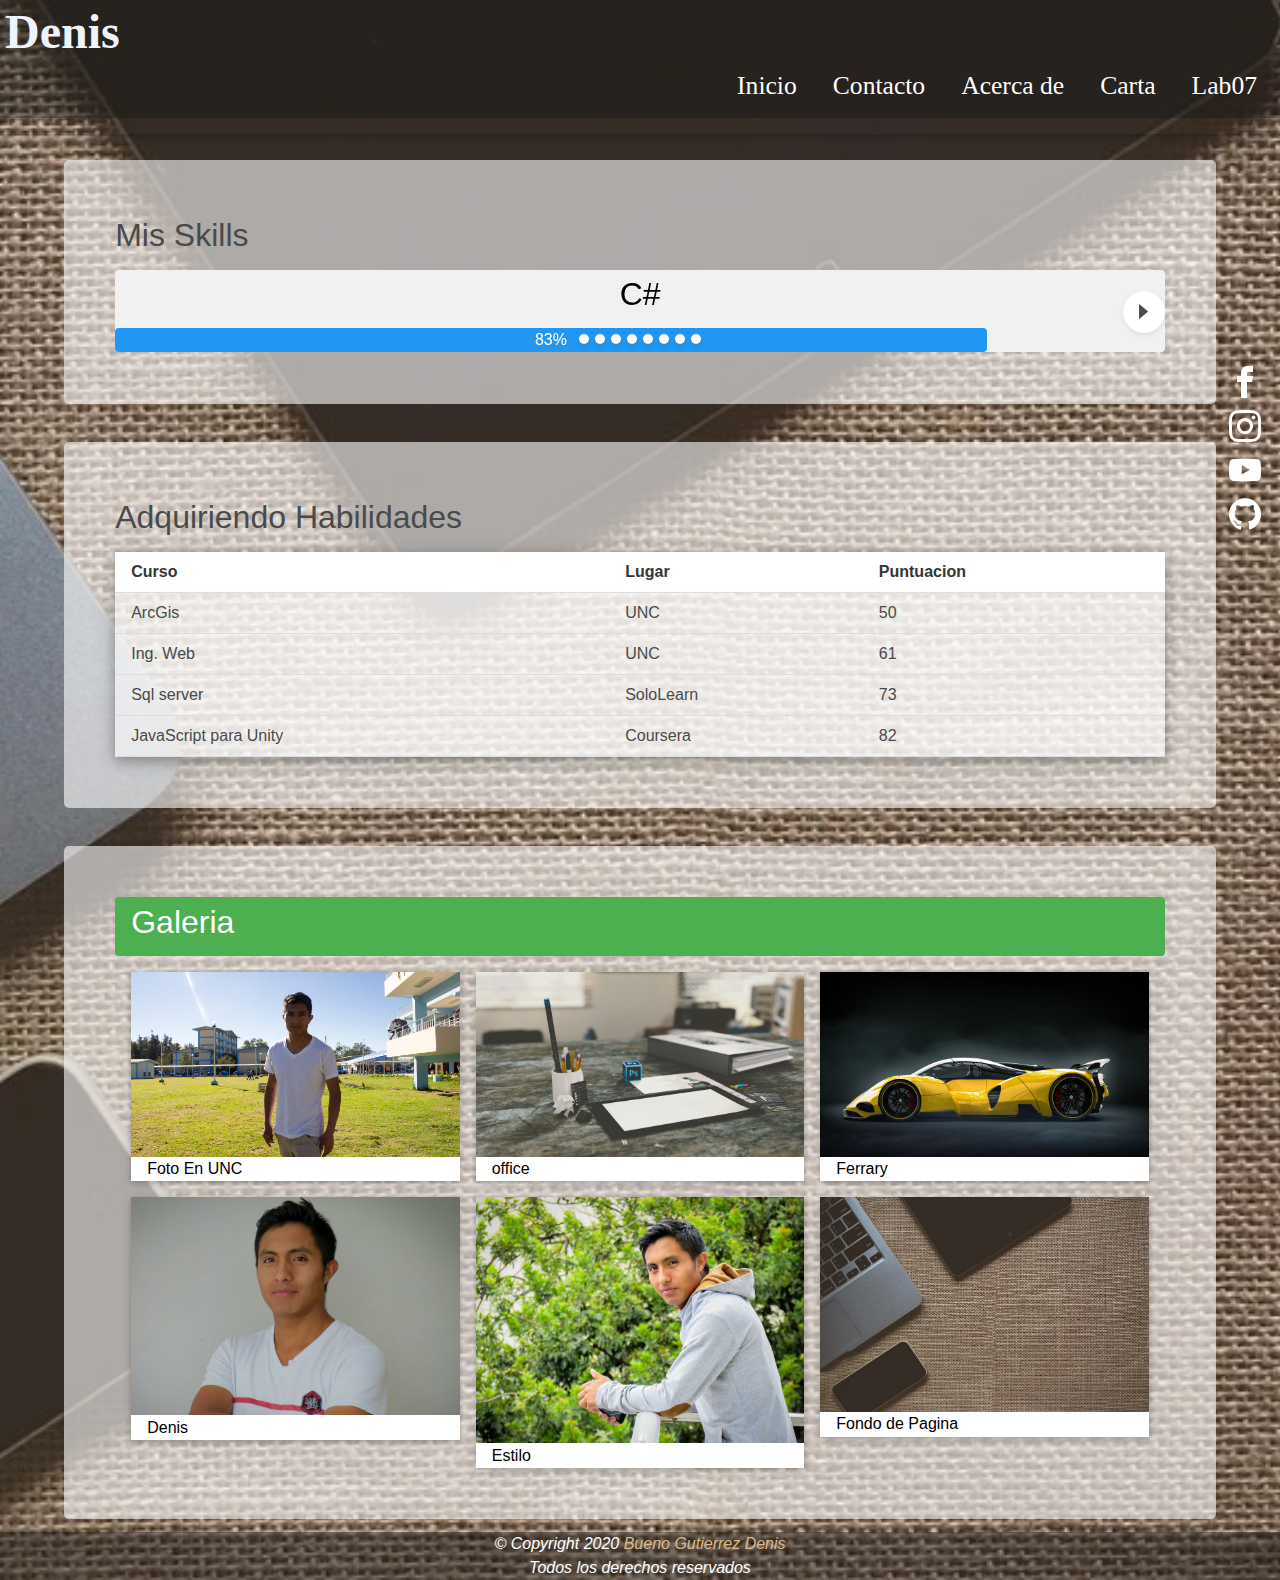
<file: about.html>
<!DOCTYPE html>
<html lang="en">
    <head>
        <meta charset="UTF-8">
        <meta name="viewport" content="width=device-width, initial-scale=1.0">
        <title>about</title>
        <link rel="stylesheet" href="Styles/main.css">
        <link rel="stylesheet" href="Styles/about.css">
        <link rel="stylesheet" href="iconmoon/font.css">
        <link rel="stylesheet" href="Styles/bulma-carousel.min.css">
        <link rel="stylesheet" href="https://www.w3schools.com/w3css/4/w3.css">
        <link rel="stylesheet" href="Styles/bulma.min.css">
    </head>
    <body>
        <div class="hero is-fullheight">
            <div class="w3-card">
                <nav class="nav w3-bar">
                    <span class="title is-1 has-text-link-light">Denis</span>
                    <ul class="nav_ul">
                        <li class="nav_li">
                            <a href="lab07.html" class="w3-bar-item">Lab07</a>
                        </li>
                        <li class="nav_li">
                            <a href="carta05.html" class="w3-bar-item">Carta</a>
                        </li>
                        <li class="nav_li">
                            <a href="about.html" class="w3-bar-item">Acerca de</a>
                        </li>
                        <li class="nav_li">
                            <a href="contact.html" class="w3-bar-item"
                                class="w3-bar-item">Contacto</a>
                        </li>
                        <li class="nav_li">
                            <a href="index.html" class="w3-bar-item">Inicio</a>
                        </li>
                    </ul>
                </nav>
            </div>
            <section>
                <h2>Mis Skills</h2>
                <div id="carousel-demo" class="carousel">
                    <div class="item-1">
                        <div class="w3-light-grey w3-round">
                            <h2>C#</h2>
                            <div class="w3-container w3-round w3-blue
                                w3-animate-zoom" style="width:83%">83%</div>
                        </div>
                    </div>
                    <div class="item-2">
                        <div class="w3-light-grey w3-round">
                            <h2>SQL Server</h2>
                            <div class="w3-container w3-round w3-blue
                                w3-animate-zoom" style="width:91%">91%</div>
                        </div>
                    </div>
                    <div class="item-3">
                        <div class="w3-light-grey w3-round">
                            <h2>JavaScript</h2>
                            <div class="w3-container w3-round w3-blue
                                w3-animate-zoom" style="width:45%">45%</div>
                        </div>
                    </div>
                    <div class="item-4">
                        <div class="w3-light-grey w3-round">
                            <h2>JavaScript</h2>
                            <div class="w3-container w3-round w3-blue
                                w3-animate-zoom" style="width:45%">45%</div>
                        </div>
                    </div>
                    <div class="item-5">
                        <div class="w3-light-grey w3-round">
                            <h2>PHP</h2>
                            <div class="w3-container w3-round w3-blue
                                w3-animate-zoom" style="width:25%">25%</div>
                        </div>
                    </div>
                    <div class="item-6">
                        <div class="w3-light-grey w3-round">
                            <h2>MySQL</h2>
                            <div class="w3-container w3-round w3-blue
                                w3-animate-zoom" style="width:45%">45%</div>
                        </div>
                    </div>
                    <div class="item-7">
                        <div class="w3-light-grey w3-round">
                            <h2>Configuracion Arduino</h2>
                            <div class="w3-container w3-round w3-blue
                                w3-animate-zoom" style="width:75%">75%</div>
                        </div>
                    </div>
                    <div class="item-8">
                        <div class="w3-light-grey w3-round">
                            <h2>Animacion 3D</h2>
                            <div class="w3-container w3-round w3-blue
                                w3-animate-zoom" style="width:68%">68%</div>
                        </div>
                    </div>
                    <!-- End Carousel -->
                </div>
            </section>
            <section>
                <h2>Adquiriendo Habilidades</h2>
                <div class="w3-responsive w3-card-4">
                    <table class="w3-table w3-bordered">
                        <thead>
                            <tr>
                                <th>Curso</th>
                                <th>Lugar</th>
                                <th>Puntuacion</th>
                            </tr>
                        </thead>
                        <tbody>
                            <tr>
                                <td>ArcGis</td>
                                <td>UNC</td>
                                <td>50</td>
                            </tr>
                            <tr>
                                <td>Ing. Web</td>
                                <td>UNC</td>
                                <td>61</td>
                            </tr>
                            <tr>
                                <td>Sql server</td>
                                <td>SoloLearn</td>
                                <td>73</td>
                            </tr>
                            <tr>
                                <td>JavaScript para Unity</td>
                                <td>Coursera</td>
                                <td>82</td>
                            </tr>
                        </tbody>
                    </table>
                </div>
            </section>
            <section>
                <div class="w3-container w3-round w3-green">
                    <h2>Galeria</h2>
                </div>
                <div class="w3-row-padding w3-margin-top">
                    <div class="w3-third">
                        <div class="w3-card">
                            <img src="Images/IMG-20180610-WA0011.jpg">
                            <div class="w3-container w3-white">
                                <h5>Foto En UNC</h5>
                            </div>
                        </div>
                    </div>
                    <div class="w3-third">
                        <div class="w3-card">
                            <img src="Images/office.jpg">
                            <div class="w3-container w3-white">
                                <h5>office</h5>
                            </div>
                        </div>
                    </div>
                    <div class="w3-third">
                        <div class="w3-card">
                            <img src="Images/car4.jpg">
                            <div class="w3-container w3-white">
                                <h5>Ferrary</h5>
                            </div>
                        </div>
                    </div>
                </div>
                <div class="w3-row-padding w3-margin-top">
                    <div class="w3-third">
                        <div class="w3-card">
                            <img src="Images/Denis.jpg">
                            <div class="w3-container w3-white">
                                <h5>Denis</h5>
                            </div>
                        </div>
                    </div>
                    <div class="w3-third">
                        <div class="w3-card">
                            <img src="Images/IMG-20181128-WA0008.jpg">
                            <div class="w3-container w3-white">
                                <h5>Estilo</h5>
                            </div>
                        </div>
                    </div>
                    <div class="w3-third">
                        <div class="w3-card">
                            <img src="Images/sackcloth.webp">
                            <div class="w3-container w3-white">
                                <h5>Fondo de Pagina</h5>
                            </div>
                        </div>
                    </div>
                </div>
            </section>
            <div class="social-bar">
                <div>
                    <ul>
                        <li>
                            <a href="http://www.facebook.com/usuario"
                                class="icon icon-facebook" target="_blank"></a>
                        </li>
                        <li>
                            <a href="http://www.twitter.com/usuario"
                                class="icon icon-instagram" target="_blank"></a>
                        </li>
                        <li>
                            <a href="http://www.youtube.com/usuario"
                                class="icon icon-youtube" target="_blank"></a>
                        </li>
                        <li>
                            <a href="http://www.github.com/usuario"
                                class="icon icon-github" target="_blank"></a>
                        </li>
                    </ul>
                </div>
            </div>
            <footer class="w3-text-white">
                <p>
                    <i>
                        &copy; Copyright <time>2020</time>
                        <a href="index.html">Bueno
                            Gutierrez Denis</a><br>
                        Todos los derechos reservados
                    </i>
                </p>
            </footer>
        </div>
        <script src="scripts/bulma-carousel.min.js"></script>
        <script>
            bulmaCarousel.attach('#carousel-demo', {
                slidesToScroll: 1,
                slidesToShow: 1,
                pagination: true
            });
        </script>
    </body>
</html>
</file>
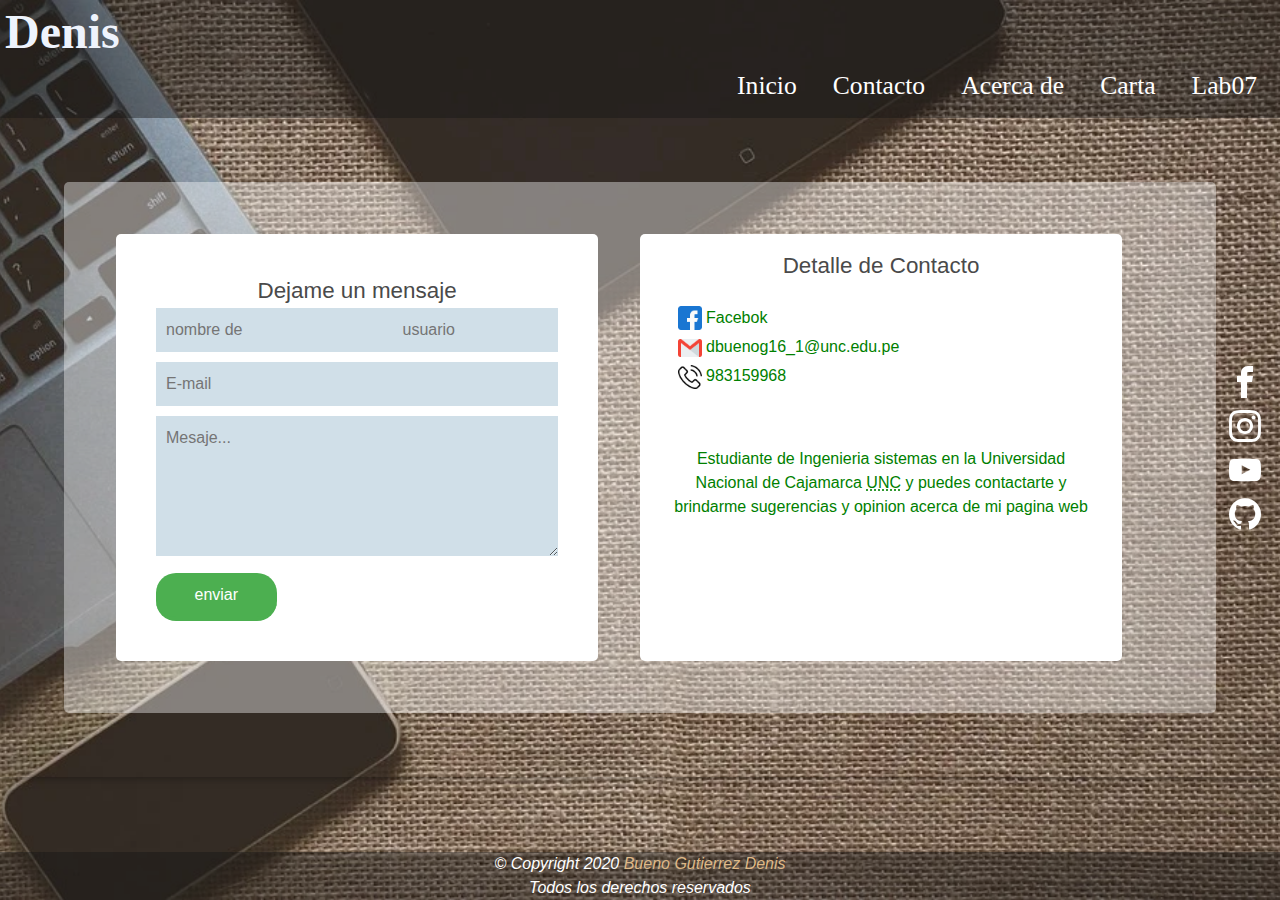
<file: contact.html>
<!DOCTYPE html>
<html lang="en">
    <head>
        <meta charset="UTF-8">
        <meta name="viewport" content="width=device-width, initial-scale=1.0">
        <title>contacto</title>
        <link rel="stylesheet" href="Styles/main.css">
        <link rel="stylesheet" href="Styles/contact.css">
        <link rel="stylesheet" href="iconmoon/font.css">
        <link rel="stylesheet" href="iconmoon/font2.css">
        <link rel="stylesheet" href="Styles/bulma-carousel.min.css">
        <link rel="stylesheet" href="https://www.w3schools.com/w3css/4/w3.css">
        <link rel="stylesheet" href="Styles/bulma.min.css">
    </head>
    <body>
        <div class="hero is-fullheight">
            <div class="w3-card">
                <nav class="nav w3-bar">
                    <span class="title is-1 has-text-link-light">Denis</span>
                    <ul class="nav_ul">
                        <li class="nav_li">
                            <a href="lab07.html" class="w3-bar-item">Lab07</a>
                        </li>
                        <li class="nav_li">
                            <a href="carta05.html" class="w3-bar-item">Carta</a>
                        </li>
                        <li class="nav_li">
                            <a href="about.html" class="w3-bar-item">Acerca de</a>
                        </li>
                        <li class="nav_li">
                            <a href="contact.html" class="w3-bar-item"
                                class="w3-bar-item">Contacto</a>
                        </li>
                        <li class="nav_li">
                            <a href="index.html" class="w3-bar-item">Inicio</a>
                        </li>
                    </ul>
                </nav>
                <section>
                    <div class="columns">
                        <form action="/">
                            <div class="form-inner">
                                <h1>Dejame un mensaje</h1>
                                <input type="text" placeholder="nombre de
                                    usuario">
                                <input type="email" placeholder="E-mail">
                                <textarea placeholder="Mesaje..." rows="5"></textarea>
                                <button type="submit" href="/">enviar</button>
                            </div>
                        </form>
                        <div class="detalle">
                            <h1> Detalle de Contacto</h1>
                            <ul style="text-align: left; display: inline-block;
                                list-style: none;">
                                <li>
                                    <div>
                                        <img src="Images/facebook.png"
                                            class="iconsize">
                                        <a
                                            href="http://www.facebook.com/usuario"
                                            target="_blank">Facebok</a>
                                    </div>
                                </li>
                                <li>
                                    <div>
                                        <img src="Images/gmail1.png"
                                            class="iconsize">
                                        <a
                                            href="mailto:contacto@dominio.com"
                                            target="_blank">dbuenog16_1@unc.edu.pe</a>
                                    </div>

                                </li>
                                <li>
                                    <div>
                                        <img src="Images/llamada.png"
                                            class="iconsize">
                                        <a
                                            href="tel:+983159968">983159968</a>
                                    </div>
                                </li>
                            </ul>
                            <p>
                                Estudiante de Ingenieria sistemas en la
                                Universidad
                                Nacional de Cajamarca <abbr title="Universidad
                                    Nacional de Cajamarca">UNC</abbr>
                                y puedes contactarte y brindarme sugerencias y
                                opinion acerca de mi pagina web </p>
                        </div>
                    </div>
                </section>
            </div>
            <div class="social-bar">
                <div>
                    <ul>
                        <li>
                            <a href="http://www.facebook.com/usuario"
                                class="icon icon-facebook" target="_blank"></a>
                        </li>
                        <li>
                            <a href="http://www.twitter.com/usuario"
                                class="icon icon-instagram" target="_blank"></a>
                        </li>
                        <li>
                            <a href="http://www.youtube.com/usuario"
                                class="icon icon-youtube" target="_blank"></a>
                        </li>
                        <li>
                            <a href="http://www.github.com/usuario"
                                class="icon icon-github" target="_blank"></a>
                        </li>
                    </ul>
                </div>
            </div>
            <footer class="w3-text-white">
                <p>
                    <i>
                        &copy; Copyright <time>2020</time>
                        <a href="index.html">Bueno
                            Gutierrez Denis</a><br>
                        Todos los derechos reservados
                    </i>
                </p>
            </footer>
        </div>
    </body>
</html>
</file>
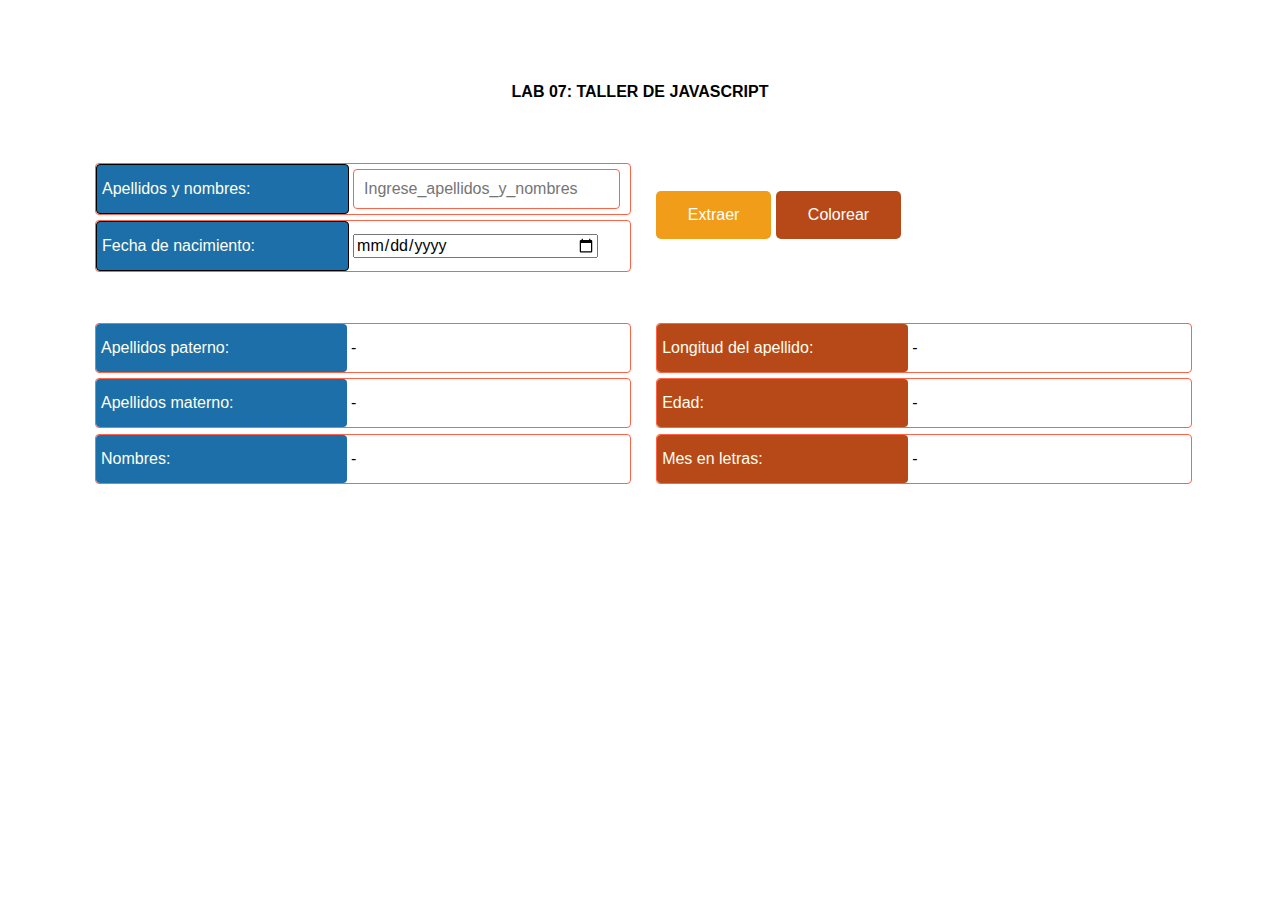
<file: lab07.html>
<!DOCTYPE html>
<html lang="en">
    <head>
        <meta charset="UTF-8">
        <meta name="viewport" content="width=device-width, initial-scale=1.0">
        <title>Lab07</title>
        <link rel="stylesheet" href="Styles/lab07.css">
    </head>
    <body>
        <h1>LAB 07: TALLER DE JAVASCRIPT</h1>
        <section>
            <div class="entrada">
                <div class="cont">
                    <p>Apellidos y nombres:</p>
                    <input type="text" id="inp_nombres"
                        placeholder="Ingrese_apellidos_y_nombres">
                </div>
                <div class="cont">
                    <p>Fecha de nacimiento:</p>
                    <input type="date" id="inp_fecha"
                        placeholder="Ingrese_fecha_de_nacimiento">
                </div>
            </div>
            <div class="but">
                <button type="button" id="extraer">Extraer</button>
                <button type="button" id="colorear">Colorear</button>
            </div>
        </section>
        <section>
            <div class="salida_datos_1">
                <div class="cont">
                    <p>Apellidos paterno:</p>
                    <label id="lname">-</label>
                </div>
                <div class="cont">
                    <p>Apellidos materno:</p>
                    <label id="fname">-</label>
                </div>
                <div class="cont">
                    <p>Nombres:</p>
                    <label id="name">-</label>
                </div>
            </div>
            <div class="salida_datos_2">
                <div class="cont">
                    <p>Longitud del apellido:</p>
                    <label id="long_ap">-</label>
                </div>
                <div class="cont">
                    <p>Edad:</p>
                    <label id="edad">-</label>
                </div>
                <div class="cont">
                    <p>Mes en letras:</p>
                    <label id="mes">-</label>
                </div>
            </div>
        </section>
        <script src="scripts/lab07.js"></script>
    </body>
</html>
</file>
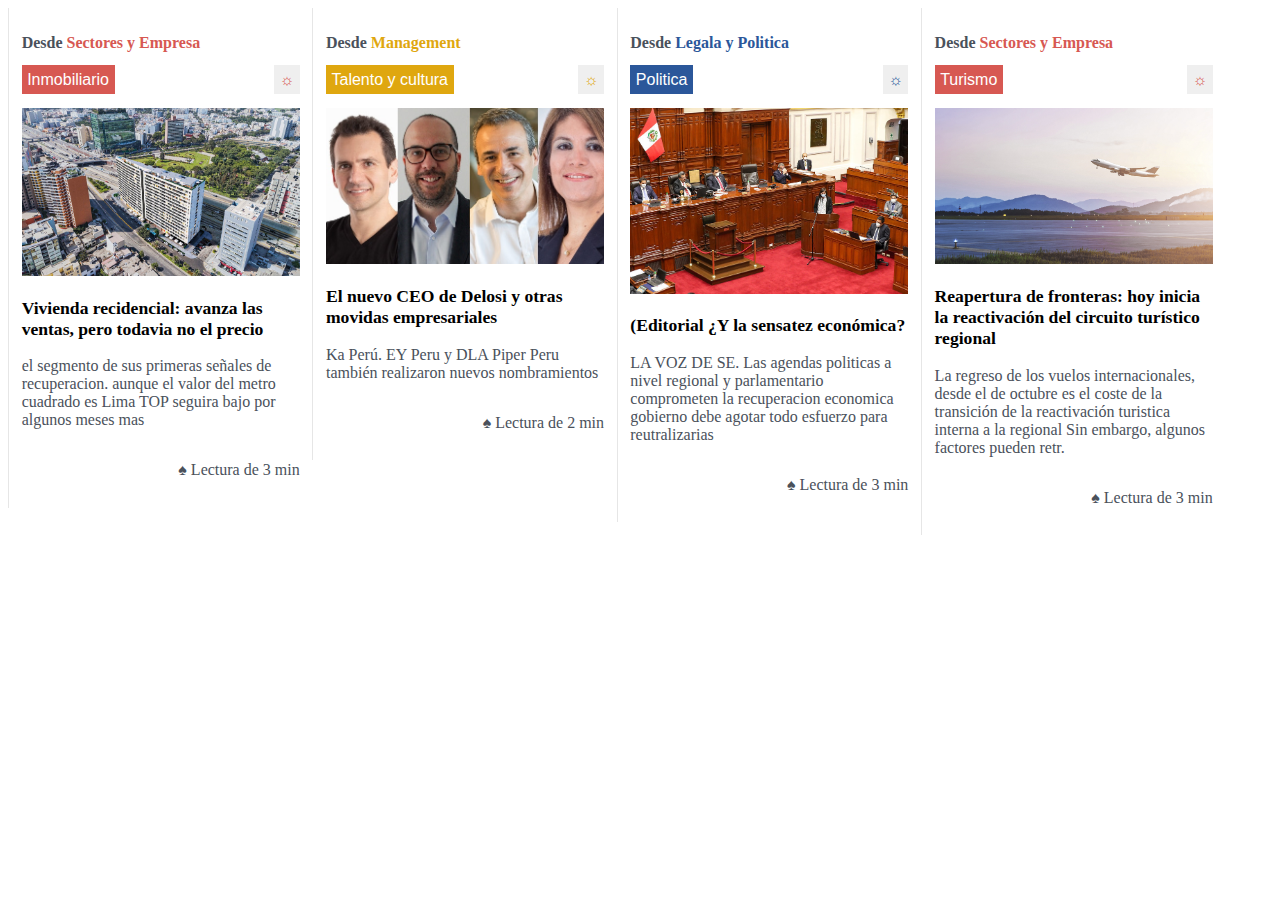
<file: practicanoviembre/bueno.html>
<!DOCTYPE html>
<html lang="en">
    <head>
        <meta charset="UTF-8">
        <meta name="viewport" content="width=device-width, initial-scale=1.0">
        <title>Practica</title>
        <link rel="stylesheet" href="../practicanoviembre/styles/bueno.css">
    </head>
    <body>
        <section>
            <div class="contenedor">
                <h2>Desde <span class="color_ti1">Sectores y Empresa</span></h2>
                <div class="etiquet">
                    <button type="button" id="imb">Inmobiliario</button>
                    <button type="button" class="tag" id="tag1">☼</button>
                </div>
                <div class="cont_img">
                    <img src="../practicanoviembre/images/inmobiliario.jpg"
                        alt="">
                </div>

                <h3>Vivienda recidencial: avanza las ventas, pero todavia no el
                    precio</h3>
                <p>el segmento de sus primeras señales de recuperacion. aunque
                    el
                    valor del metro cuadrado es Lima TOP seguira bajo por
                    algunos
                    meses mas</p>
                <p class="time" id="time1">♠ Lectura de 3 min</p>
            </div>
            <div class="contenedor">
                <h2>Desde <span class="color_ti2">Management</span></h2>
                <div class="etiquet">
                    <button type="button" id="Talento">Talento y cultura</button>
                    <button type="button" class="tag" id="tag2">☼</button>
                </div>
                <div class="cont_img">
                    <img src="../practicanoviembre/images/talento y cultura.jpg"
                        alt="">
                </div>
                <h3>El nuevo CEO de Delosi y otras movidas empresariales</h3>
                <p>Ka Perú. EY Peru y DLA Piper Peru también realizaron nuevos
                    nombramientos</p>
                <p class="time" id="time2">♠ Lectura de 2 min</p>
                <p id="fech"></p>
            </div>
            <div class="contenedor">
                <h2>Desde <span class="color_ti3">Legala y Politica</span></h2>
                <div class="etiquet">
                    <button type="button" id="pol">Politica</button>
                    <button type="button" class="tag" id="tag3">☼</button>
                </div>
                <div class="cont_img">
                    <img src="../practicanoviembre/images/politica.jpg" alt="">
                </div>
                <h3>(Editorial ¿Y la sensatez económica?</h3>
                <p>LA VOZ DE SE. Las agendas politicas a nivel regional y
                    parlamentario comprometen la recuperacion economica gobierno
                    debe agotar todo esfuerzo para reutralizarias</p>
                <p class="time" id="time3">♠ Lectura de 3 min</p>
            </div>
            <div class="contenedor">
                <h2>Desde <span class="color_ti4">Sectores y Empresa</span></h2>
                <div class="etiquet">
                    <button type="button" id="tur">Turismo</button>
                    <button type="button" class="tag" id="tag4">☼</button>
                </div>
                <div class="cont_img">
                    <img src="../practicanoviembre/images/turismo.jpg" alt="">
                </div>
                <h3>Reapertura de fronteras: hoy inicia la reactivación del
                    circuito turístico regional</h3>
                <p>La regreso de los vuelos internacionales, desde el de octubre
                    es el coste de la transición de la reactivación turistica
                    interna a la regional Sin embargo, algunos factores pueden
                    retr.</p>
                <p class="time" id="time4">♠ Lectura de 3 min</p>
            </div>
        </section>
        <script src="../practicanoviembre/scripts/bueno.js"></script>
    </body>
</html>
</file>
<file: Styles/main.css>
header {
    text-align: center;
}

/* Estilos para la navegacion*/

.nav {
    font-family: serif;
    background-color: #1515156e;
    padding: 5px;
    margin-bottom: 1em;
}

.nav_title {
    color: #ffffff;
    font-size: 2em;
    display: inline-block;
    vertical-align: middle;
}

.nav_ul {
    list-style: none;
    margin-left: 20vw;
}

.nav_li {
    float: right;
    padding: 0 2px;
}

.nav_li a {
    color: #ffffff;
    text-decoration: none;
    font-size: 1.6em;
}

.nav_li a:hover {
    color: #ff8000;
}

.nav_title:hover {
    color: #81f781;
}

/*CLASE HERO*/

.hero {
    background: black url(../Images/sackcloth.webp) center / cover;
}

@media(max-width: 1024px) {
    .hero {
        background: black url(../Images/sackcloth.webp) center / cover;
    }
}

@media(max-width: 768px) {
    .hero {
        background: black url(../Images/sackcloth.webp) center /cover;
    }
}

/*BARRA SOCIAL*/

.social-bar {
    position: fixed;
    right: 1%;
    top: 40%;
    z-index: 2000;
}

.icon {
    margin: 10px;
    color: white;
    font-size: 2em;
}
.icon:hover {
    font-size: 2.5em;
}
/*CARRUCEL*/

.cont-carousel {
    width: 200px;
    border: 5px solid black;
}

.cont-carousel img {
    width: 200px;
    border: 5px solid black;
}

/*FOOTER*/

footer {
    margin: 0;
    text-align: center;
    background-color: #1515156e;
}

footer a {
    color: burlywood;
}

footer a:hover {
    color: white;
    font-size: 1.2em;
}

.column {
    padding: 5%;
    width: auto;
}

.carousel {
    text-align: center;
    overflow: hidden;
}

.carousel img {
    max-height: 300px;
    overflow: hidden;
}

.actividades {
    margin-left: 4%;
}
</file>
<file: Styles/about.css>
section {
    margin-top: 2%;
    margin-bottom: 1%;
    margin-left: 5%;
    margin-right: 5%;
    padding: 4%;
    border-radius: 5px;
    background-color: rgba(255, 255, 255, 0.6);
}

section h2 {
    margin-bottom: 1%;
    font-size: 2em;
}

.icon:hover {
    color: #ff8000;
}

table {
    background-color: rgba(255, 255, 255, 0.6);
}

thead {
    background-color: white;
}

tr:hover {
    background-color: white;
}
</file>
<file: iconmoon/font.css>
@font-face {
  font-family: 'icomoon';
  src:  url('fonts/icomoon.eot?kcq0qq');
  src:  url('fonts/icomoon.eot?kcq0qq#iefix') format('embedded-opentype'),
    url('fonts/icomoon.ttf?kcq0qq') format('truetype'),
    url('fonts/icomoon.woff?kcq0qq') format('woff'),
    url('fonts/icomoon.svg?kcq0qq#icomoon') format('svg');
  font-weight: normal;
  font-style: normal;
  font-display: block;
}

[class^="icon-"], [class*=" icon-"] {
  /* use !important to prevent issues with browser extensions that change fonts */
  font-family: 'icomoon' !important;
  speak: never;
  font-style: normal;
  font-weight: normal;
  font-variant: normal;
  text-transform: none;
  line-height: 1;

  /* Better Font Rendering =========== */
  -webkit-font-smoothing: antialiased;
  -moz-osx-font-smoothing: grayscale;
}

.icon-facebook:before {
  content: "\ea90";
}
.icon-instagram:before {
  content: "\ea92";
}
.icon-youtube:before {
  content: "\ea9d";
}
.icon-github:before {
  content: "\eab0";
}
</file>
<file: Styles/contact.css>
section {
    margin: 5%;
    padding: 5%;
    border-radius: 5px;
    background-color: rgba(255, 255, 255, 0.4);
}

/*DETALLE CONTACCTO*/

.detalle p {
    margin-top: 10%;
    padding: 2%;
    text-align: center;
    color: green;
}

.detalle h1, form h1 {
    text-align: center;
    font-size: 1.4em;
}

.detalle ul {
    margin-top: 5%;
    margin-left: 5%;
}

.detalle li {
    margin-bottom: 2%;
}

.detalle {
    padding: 15px;
    margin-left: 4%;
    background-color: #fff;
}

/*FORMULARIO*/

.form-inner input, .form-inner textarea {
    width: 100%;
    padding: 10px;
    margin-bottom: 10px;
    border: none;
    background: #d0dfe8;
}

input, textarea {
    outline: none;
}

form, .detalle {
    width: 46%;
    background: #fff;
    border-radius: 5px;
}

.form-inner {
    padding: 40px;
}

button {
    width: 30%;
    padding: 10px;
    margin-top: 20px;
    border-radius: 20px;
    border: none;
    border-bottom: 4px solid #4caf50;
    background: #4caf50;
    font-size: 16px;
    font-weight: 400;
    color: #fff;
}

/*icono de contacto*/

.iconsize {
    width: 1.5em;
}

li a {
    color: green;
}

li a:hover {
    color: #ff8000;
}
</file>
<file: iconmoon/font2.css>
@font-face {
  font-family: 'icomoon';
  src:  url('fonts/icomoon.eot?4daxm6');
  src:  url('fonts/icomoon.eot?4daxm6#iefix') format('embedded-opentype'),
    url('fonts/icomoon.ttf?4daxm6') format('truetype'),
    url('fonts/icomoon.woff?4daxm6') format('woff'),
    url('fonts/icomoon.svg?4daxm6#icomoon') format('svg');
  font-weight: normal;
  font-style: normal;
  font-display: block;
}

[class^="icon-"], [class*=" icon-"] {
  /* use !important to prevent issues with browser extensions that change fonts */
  font-family: 'icomoon' !important;
  speak: never;
  font-style: normal;
  font-weight: normal;
  font-variant: normal;
  text-transform: none;
  line-height: 1;

  /* Better Font Rendering =========== */
  -webkit-font-smoothing: antialiased;
  -moz-osx-font-smoothing: grayscale;
}

.icon-phone:before {
  content: "\e942";
}
.icon-location2:before {
  content: "\e948";
}
.icon-google3:before {
  content: "\ea8a";
}
</file>
<file: Styles/lab07.css>
/*ESTILO GENERAL*/

* {
    font-family: Verdana, Geneva, Tahoma, sans-serif;
    font-size: 1em;
}

body {
    padding: 5%;
}
h1{
    text-align: center;
    margin-bottom: 5%;
}
p {
    margin: 0%;
    padding: 1%;
    width: 50%;
    color: ivory;
}

section {
    width: 100%;
    margin-bottom: 4%;
}

/*CLASES*/

.salida_datos_1, .salida_datos_2 {
    display: inline-block;
    margin-left: 2%;
    width: 47%;
}

.salida_datos_1 p {
    background-color: #1d6fa9;
}

.salida_datos_2 p {
    background-color: #b74919;
}

/*INPUT*/

input[type=text] {
    width: 50%;
    padding: 10px 10px;
    margin: 0;
    display: inline-block;
    border: 1px solid tomato;
    border-radius: 4px;
    box-sizing: border-box;
}

.entrada ,.but {
    vertical-align: middle;
    display: inline-block;
    margin-left: 2%;
    width: 47%;
}

.entrada p {
    background-color: #1d6fa9;
    border: 1px solid black;
}

/*BUTON*/
button {
    border: none;
    color: white;
    padding: 15px 32px;
    text-align: center;
    text-decoration: none;
    display: inline-block;
    font-size: 16px;
    border-radius: 5px;
}

#extraer {
    background-color: #f19d19;
}

#colorear {
    background-color: #b74919;
}

/*LABELS*/

label {
    margin: 0;
    width: 50%;
    color: black;
}

/*Cont*/

.cont * {
    vertical-align: middle;
    text-decoration: none;
    display: inline-block;
    width: 45%;
}

.cont {
    margin-top: 1%;
    width: 100%;
    border: 1px solid tomato;
    border-radius: 4px;
}

.cont p {
    padding-top: 15px;
    padding-bottom: 15px;
    border-radius: 4px;
}
</file>
<file: practicanoviembre/styles/bueno.css>
* {
    font-size: 1em;
}

section {
    height: 40%;
}

h2,
p {
    color: #4a515b;
}

h3 {
    font-size: 1.1em;
}

img {
    width: 100%;
}

button {
    margin-bottom: 5%;
    padding: 2%;
    border: none;
    color: white;
    text-align: center;
    text-decoration: none;
    display: inline-block;
    font-size: 16px;
}

#imb {
    background-color: #d75852;
}

.color_ti1,
#tag1 {
    color: #d75852;
}

#Talento {
    background-color: #dfa70f;
}

.color_ti2,
#tag2 {
    color: #dfa70f;
}

#pol {
    background-color: #2b579a;
}

.color_ti3,
#tag3 {
    color: #2b579a;
}

#tur {
    background-color: #d75852;
}

.color_ti4,
#tag4 {
    color: #d75852;
}

.tag {
    float: right;
}

.contenedor {
    padding: 1%;
    margin: 0;
    width: 22%;
    height: 100%;
    float: left;
    border-left: 1px solid #e6e6e6;
}

.time {
    float: right;
}

#fech {
    color: #dfa70f;
    font-size: 1.2em;
    padding: 2%;
    float: right;
    text-align: center;
}
</file>
